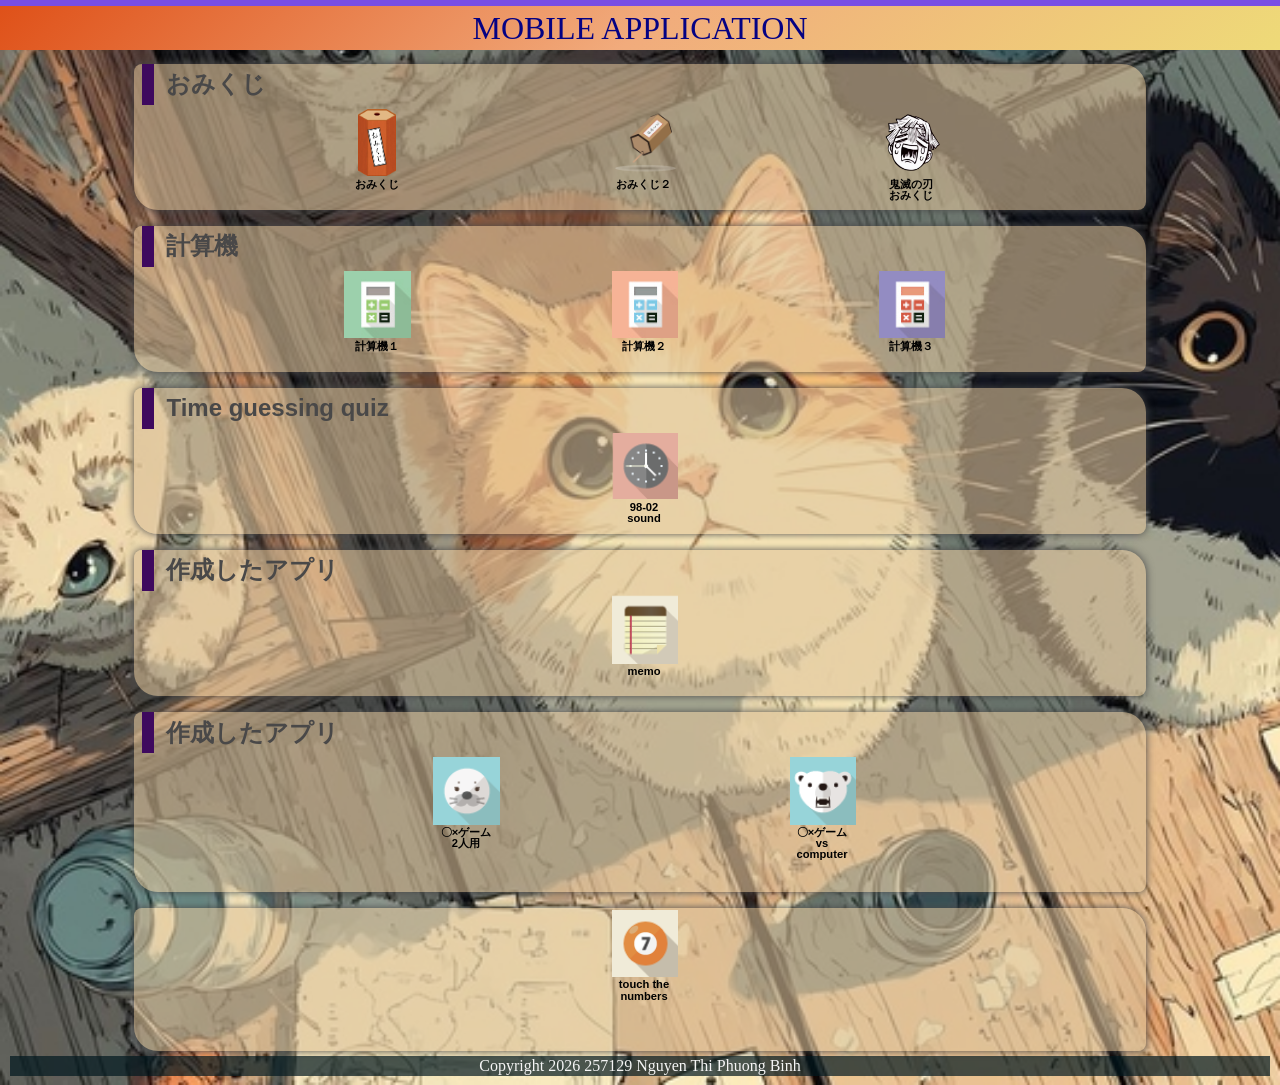
<file: index.html>
<!DOCTYPE html>
<html lang="ja">
  <head>
    <meta charset="UTF-8" />
    <meta name="viewport" content="width=device-width, initial-scale=1.0" />
    <title>mobile application</title>
    <meta name="description" content="mobile application" />

    <link rel="icon" href="favicon.ico" />
    <link rel="stylesheet" href="css/index.css" />
  </head>

  <body>
    <!-- 見出し（みだし） -->
    <header class="header">
      <h1>MOBILE APPLICATION</h1>
    </header>

    <!-- 作成したアプリ -->
    <main>
      <section class="container">
        <h2>おみくじ</h2>
        <div class="sub_container">
          <div class="item01">
            <a href="./01_omikuji01-10/omikuji.html" title="01-10.sound"
              ><img
                src="img/omikuji2.png"
                alt="01-10.omikuji"
                class="img_fit"
              /><br />おみくじ</a
            >
          </div>
          <div class="item01">
            <a
              href="./01_omikuji01-12/omikuji.html"
              title="01-12.同じ内容が続けて出ないようにする。 "
              ><img
                src="img/omikuji3.png"
                alt="01-12.omikuji"
              /><br />おみくじ２</a
            >
          </div>
          <div class="item01">
            <a href="./01_omikuji_kimetsu/omikuji_kimetsu.html" title="鬼滅の刃"
              ><img
                src="img/zenitsu.png"
                alt="鬼滅の刃おみくじ"
              /><br />鬼滅の刃<br />おみくじ</a
            >
          </div>
        </section>

      <section class="container">
          <h2>計算機</h2>
         <div class="sub_container">
             <div class="item01">
            <a
              href="./03_calculator_02/03_calculator/calculator.html"
              title="03-02. Calculator（関数）"
              ><img src="img/calc1.jpg" alt="簡単な計算機" /><br />計算機１</a
            >
          </div>
          <div class="item01">
            <a
              href="./03_calculator_03/03_calculator/calculator.html"
              title="03-03. Calculator　イコールをボタンにする"
              ><img src="img/calc2.jpg" alt="簡単な計算機" /><br />計算機２</a
            >
          </div>
          <div class="item01">
            <a
              href="./03_calculator_(button)_02/calculator_button.html"
              title="03-05. Calculator（キーボードイベント）"
              ><img
                src="img/calc3.jpg"
                alt="全部ボタンの計算機"
              /><br />計算機３</a
            >
          </div>
        </div>
       </section>

      <section class="container">
        <h2>Time guessing quiz</h2>
         <div class="sub_container">
            <div class="item01">
              <a
                href="./98_Time_guessing_quiz_03/timeguess.html"
                title="Time guessing quiz 01"
                ><img src="img/clock4.png" alt="簡単な計算機" /><br />98-02
                sound</a
              >
            </div>
         </div>
      </section>

      <section class="container">
        <h2>作成したアプリ</h2>
         <div class="sub_container">
          <div class="item01">
            <a href="./04-10_memo/memo.html" title="04-10.EventDelefation"
              ><img src="img/memo.png" alt="memo v5" /><br />memo</a
            >
        </div>
      </section>
        

      <section class="container">
        <h2>作成したアプリ</h2>
         <div class="sub_container">
          <div class="item02">
            <a href="./05-06_tic_tac_toe/tic_tac_toe.html" title="05-06. sound"
              ><img
                src="./img/azarashi.png"
                alt="〇✖ゲーム（二人用）"
              />〇×ゲーム<br />2人用</a
            >
          </div>
          <div class="item02">
            <a
              href="./05-09_tic_tac_toe/tic_tac_toe.html"
              title="05-09. vs computer level付き"
              ><img
                src="img/bear.png"
                alt="〇✖ゲームvs compute"
              /><br />〇×ゲーム<br />vs computer</a
            >
          </div>
        </div>
     </section>


     <section class="container">
        <div class="sub_container">
          <div class="item02">
            <a href="./08_touch_the_numbers/touch_the_numbers.html" title=""
              ><img
                src="img/touch_the_numbers.png"
                alt="数字を順番に押すゲーム"
              /><br />touch the numbers</a
            >
          </div>
        </div>

        <div class="filler01"></div>
      </section>

      <!-- フッター -->
      <footer>
        <p>Copyright 2026 257129 Nguyen Thi Phuong Binh</p>
      </footer>
    </main>
  </body>
</html>
</file>
<file: css/index.css>
@charset "utf-8";

html {
  /* ブラウザのデフォルトが16px                        */
  /* デフォルトの16pxの代わりに1emが10pxになるように調整 */
  font-size: 62.5%;
}

*,
*::before,
*::after {
  box-sizing: border-box;
}

body {
  line-height: 1.5;
  color: rgb(73, 72, 72);
  font-size: 1.6rem; /* 16px */
  font-family: "Helvetica Neue", Arial, "Hiragino Kaku Gothic ProN",
    "Hiragino Sans", Meiryo, sans-serif;
  text-align: center;
  background-image: url(../img/2meo.jpeg); /*★自分で画像を設定すること。*/
  background-size: cover;
}

header,
footer,
h1,
h2,
h3,
p,
div,
.container01,
.filler01 {
  margin: 0.2em 0em 0em 0em;
  padding: 0.1em;
}

/*****************************/
/* 見出し（みだし）           */
/*****************************/
header {
  position: fixed; /*ヘッダーを固定（こてい）する*/
  /* 基準（きじゅん）を画面（がめん）の左上（ひだりうえ）に */
  top: 0em;
  left: 0em;
  width: 100%;
  margin: 0;
  padding: 0;
  background-color: rgb(120, 78, 228);
  z-index: 10;
}
h1 {
  font: 2em Rajdhani, "Noto Sans JP";
  color: rgb(5, 2, 131);
  /* background-image: radial-gradient(
    circle 248px at center,
    #16d9e3 0%,
    #30c7ec 47%,
    #46aef7 100%
  ); */
  background: linear-gradient(135deg, #df5119, #f1ab7c, #eeda78);
}

h2 {
  padding-left: 0.5em;
  border-left: solid 0.5em rgb(62, 9, 94);
  text-align: left;
}

/*****************************/
/* ページ                    */
/*****************************/
main {
  z-index: 20;
  margin-top: 3em;
  overflow: auto; /* コンテンツの表示を自動に設定（スクロール） */
}
/*****************************/
/* セクション(section)        */
/*****************************/
.container {
  margin-top: 1em;
  margin-right: auto;
  margin-left: auto;
  padding-left: 0.5em;
  width: 80%;
  border-radius: 0.5em 1.5em;
  background-color: rgba(219, 192, 152, 0.6);
  box-shadow: 0 0 0.5em rgb(73, 72, 72);
}
main > p {
  font: 1.2em bold;
}

/*****************************/
/* アンカー(anchor)           */
/*****************************/
a {
  color: black;
  font-weight: 900;
  text-decoration: none;
  /* https://developer.mozilla.org/ja/docs/Web/CSS/text-decoration */
}

/* mouseoverでグレースケール */
a:hover {
  opacity: 0.5;
  filter: grayscale(100%);
}

/*****************************/
/* container  item           */
/*****************************/
.sub_container {
  display: flex;
  flex-wrap: wrap;
  justify-content: space-evenly;
  font-size: 0.7em;
}

.item01 {
  position: relative;
  width: 6em;
  height: 9em;
  margin: 0;
  line-height: 1em;
  overflow: hidden;
}

.item02 {
  position: relative;
  width: 6em;
  height: 12em;
  margin: 0;
  line-height: 1em;
  overflow: hidden;
}

.item01 img,
.item02 img {
  width: 6em;
  height: auto;
}

.item01 .img_fit {
  width: auto;
  height: 6em;
  overflow: hidden;
}

/*****************************/
/* フッター                   */
/*****************************/
footer > p {
  /*position: absolute;/*←絶対位置*/
  /*bottom: 5px; /*下に固定*/
  position: relative;
  width: 100%;
  margin: 0px;
  padding: 1px;
  color: whitesmoke;
  font: 1em Rajdhani;
  text-align: center;
  background: rgba(1, 24, 31, 0.7);
}
/*******************************************************/
/* レスポンシブ対応　メディアクエリを使ってCSSを切り替える */
/* https://www.design-memo.com/coding/css-media-queries */
/* mobileのときのスタイル */
/*******************************************************/
@media screen and (max-width: 480px) {
  /* body{
        background-size: auto 900px;
    } */
  h1 {
    font-size: 1.5em;
  }
}
</file>
